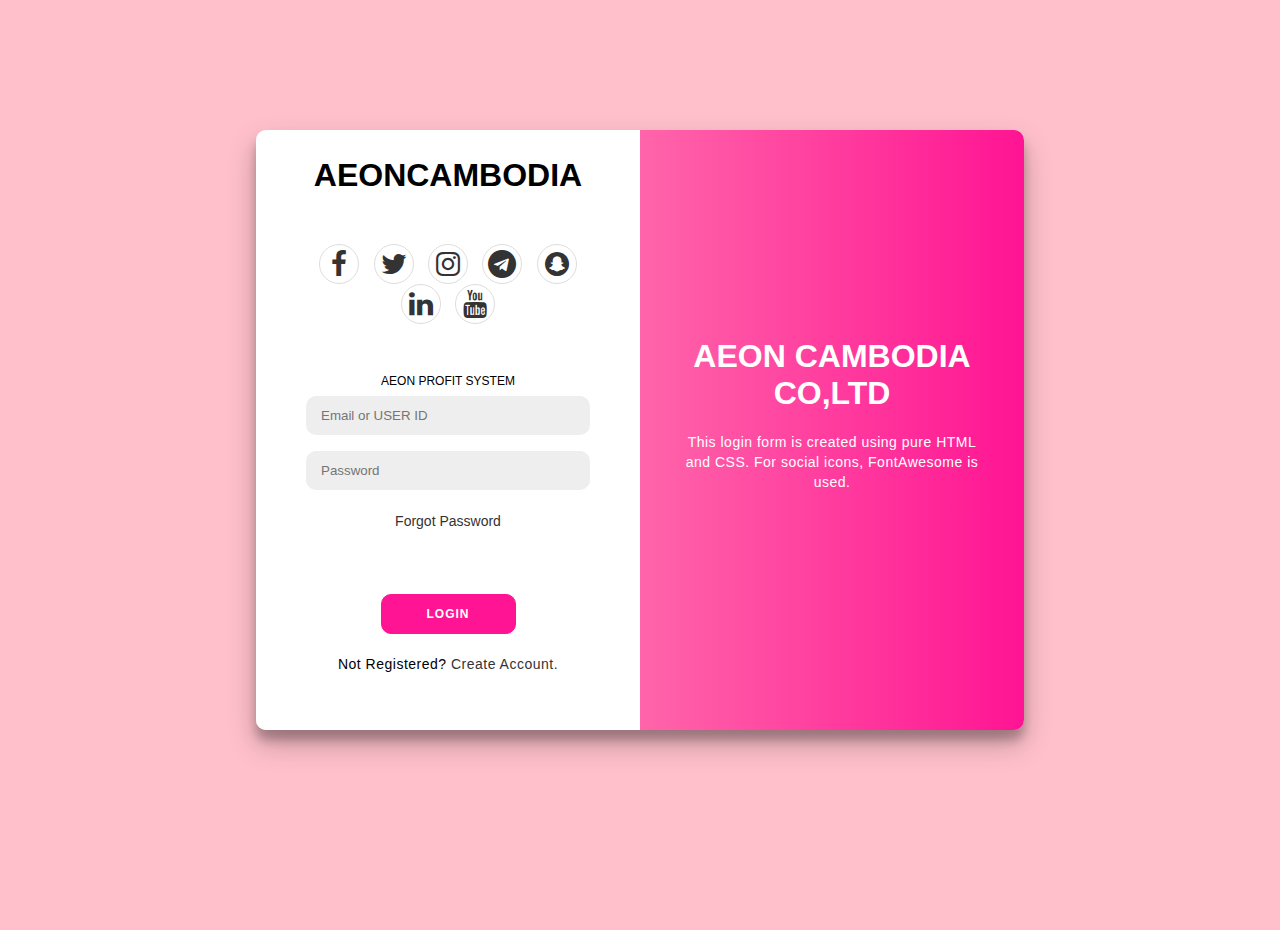
<file: index.html>
<!DOCTYPE html>
<html>
<head>
	<meta name="viewport" content="width=device-width, initial-scale=1">
	<link rel="stylesheet" href="stylelogin&signup.css">
	<link rel="stylesheet" href="https://cdnjs.cloudflare.com/ajax/libs/font-awesome/4.7.0/css/font-awesome.min.css">
	<title>ReanCode</title>
</head>
<body>
	<div class="container" id="container">
		<div class="form-container log-in-container">
			<form action="#">
				<h1>AEONCAMBODIA</h1>
				<div class="social-container">
					<a href="#" class="social"><i class="fa fa-facebook fa-2x"></i></a>
					<a href="#" class="social"><i class="fab fa fa-twitter fa-2x"></i></a>
					<a href="#" class="social"><i class="fa fa-instagram fa-2x"></i></a>
					<a href="#" class="social"><i class="fa fa-telegram fa-2x"></i></a>
          			<a href="#" class="social"><i class="fab fa fa-snapchat fa-2x"></i></a>
					<a href="#" class="social"><i class="fa fa-linkedin fa-2x"></i></a>
					<a href="#" class="social"><i class="fa fa fa-youtube fa-2x"></i></a>
				</div>
				<span>AEON PROFIT SYSTEM</span>
				<input type="email" placeholder="Email or USER ID" />
				<input type="password" placeholder="Password" />
				<a href="#">Forgot Password</a></p>
				<button>Login</button>
        		<p>Not Registered? <a href="SignUp.html">Create Account.</a></p> 
			</form> </div> <div class="overlay-container"> 
				<div class="overlay">
				<div class="overlay-panel overlay-right">
					<h1>AEON CAMBODIA CO,LTD</h1>
					<p>This login form is created using pure HTML and CSS. For social icons, FontAwesome is used.</p>
				</div>
			</div>
		</div>
	</div>
</body>
</html>
</file>
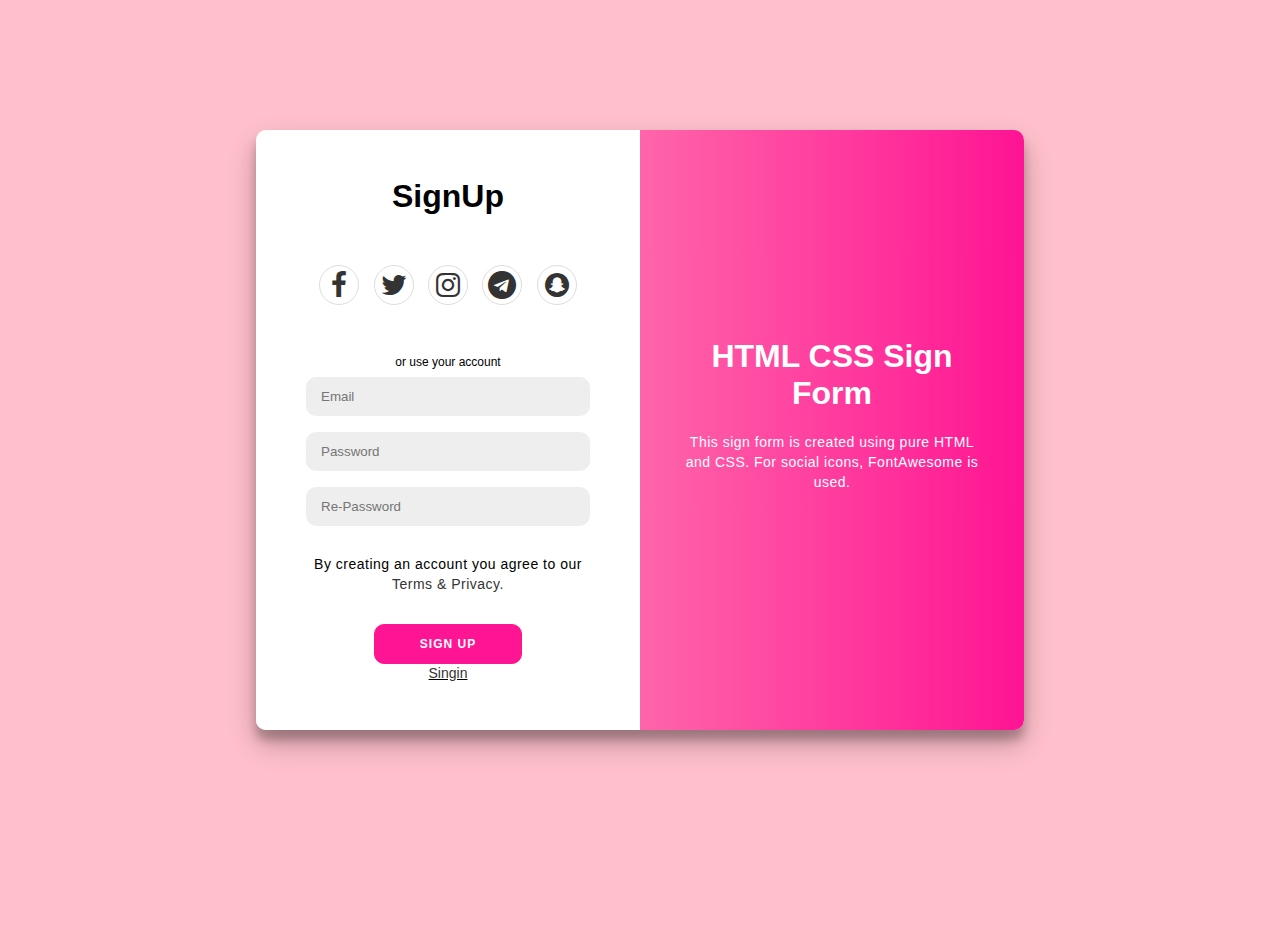
<file: SignUp.html>
<!DOCTYPE html>
<html>
<head>
	<meta name="viewport" content="width=device-width, initial-scale=1">
	<meta charset="utf-8">
	<link rel="stylesheet" href="stylelogin&signup.css">
	<link rel="stylesheet" href="https://cdnjs.cloudflare.com/ajax/libs/font-awesome/4.7.0/css/font-awesome.min.css">
	<title>ReanCode</title>
</head>
<body>
	<div class="container" id="container">
		<div class="form-container log-in-container">
			<form action="#">
				<h1>SignUp</h1>
				<div class="social-container">
					<a href="#" class="social"><i class="fa fa-facebook fa-2x"></i></a>
					<a href="#" class="social"><i class="fab fa fa-twitter fa-2x"></i></a>
					<a href="#" class="social"><i class="fa fa-instagram fa-2x"></i></a>
					<a href="#" class="social"><i class="fa fa-telegram fa-2x"></i></a>
					 <a href="#" class="social"><i class="fab fa fa-snapchat fa-2x"></i></a>
				</div>
				<span>or use your account</span>
				<input type="email" placeholder="Email" />
				<input type="password" placeholder="Password" />
				<input type="password" placeholder="Re-Password"/>
				<p>By creating an account you agree to our <a href="https://facebook.com">Terms & Privacy.</a></p>
				<button>Sign Up</button>
				<u><a href="index.html">Singin</a></u>
			</form>
		</div>
		<div class="overlay-container">
			<div class="overlay">
				<div class="overlay-panel overlay-right">
					<h1>HTML CSS Sign Form</h1>
					<p>This sign form is created using pure HTML and CSS. For social icons, FontAwesome is used.</p>
				</div>
			</div>
		</div>
	</div>
</body>
</html>
</file>
<file: stylelogin&signup.css>
@import url('https://fonts.googleapis.com/css?family=Alkatra:400,800');

* {
	box-sizing: border-box;
}

body {
	background: #FFC0CB;
	display: flex;
	justify-content: center;
	align-items: center;
	flex-direction: column;
	font-family: 'Montserrat', sans-serif;
	height: 100vh;
	margin: -20px 0 50px;
}

h1 {
	font-weight: bold;
	margin: 0;
}

p {
	font-size: 14px;
	font-weight: 100;
	line-height: 20px;
	letter-spacing: 0.5px;
	margin: 20px 0 30px;
}

span {
	font-size: 12px;
}

a {
	color: #333;
	font-size: 14px;
	text-decoration: none;
	margin: 15px 0;
}

button {
	border-radius: 10px;
	border: 1px solid #FF1493;
	background-color: #FF1493;
	color: #FFFFFF;
	font-size: 12px;
	font-weight: bold;
	padding: 12px 45px;
	letter-spacing: 1px;
	text-transform: uppercase;
	transition: transform 80ms ease-in;
}

form {
	background-color: #FFFFFF;
	display: flex;
	align-items: center;
	justify-content: center;
	flex-direction: column;
	padding: 0 50px;
	height: 100%;
	text-align: center;
}

input {
	background-color: #eee;
	border: none;
	padding: 12px 15px;
	margin: 8px 0;
	width: 100%;
	border-radius: 10px;
}

.container {
	background-color: #fff;
	border-radius: 10px;
  	box-shadow: 0 14px 28px rgba(0,0,0,0.25), 0 10px 10px rgba(0,0,0,0.22);
	position: relative;
	overflow: hidden;
	width: 768px;
	max-width: 100%;
	min-height: 600px;
}

.form-container {
	position: absolute;
	top: 0;
	height: 100%;
}

.log-in-container {
	left: 0;
	width: 50%;
	z-index: 2;
}


.overlay-container {
	position: absolute;
	top: 0;
	left: 50%;
	width: 50%;
	height: 100%;
}


.overlay {
	background:#FF1493;
	background: -webkit-linear-gradient(to right,#FFB6C1,#FF1493);
	background: linear-gradient(to right,#FFB6C1, #FF1493);
	background-repeat: no-repeat;
	background-size: cover;
	background-position: 0 0;
	color: #FFFFFF;
	position: relative;
	left: -100%;
	height: 100%;
	width: 200%;
}

.overlay-panel {
	position: absolute;
	display: flex;
	align-items: center;
	justify-content: center;
	flex-direction: column;
	padding: 0 40px;
	text-align: center;
	top: 0;
	height: 100%;
	width: 50%;
}


.overlay-right {
	right: 0;
}


.social-container {
	margin: 50px 0;
}

.social-container a {
	border: 1px solid #DDDDDD;
	border-radius: 50%;
	display: inline-flex;
	justify-content: center;
	align-items: center;
	margin: 0 5px;
	height: 40px;
	width: 40px;
}
.fa:hover {
	color: #FF1493;
	opacity: 0.7;
  }
button:hover{
	color: black;
	background: #ffffff;
	opacity: 0.8;
}
</file>
